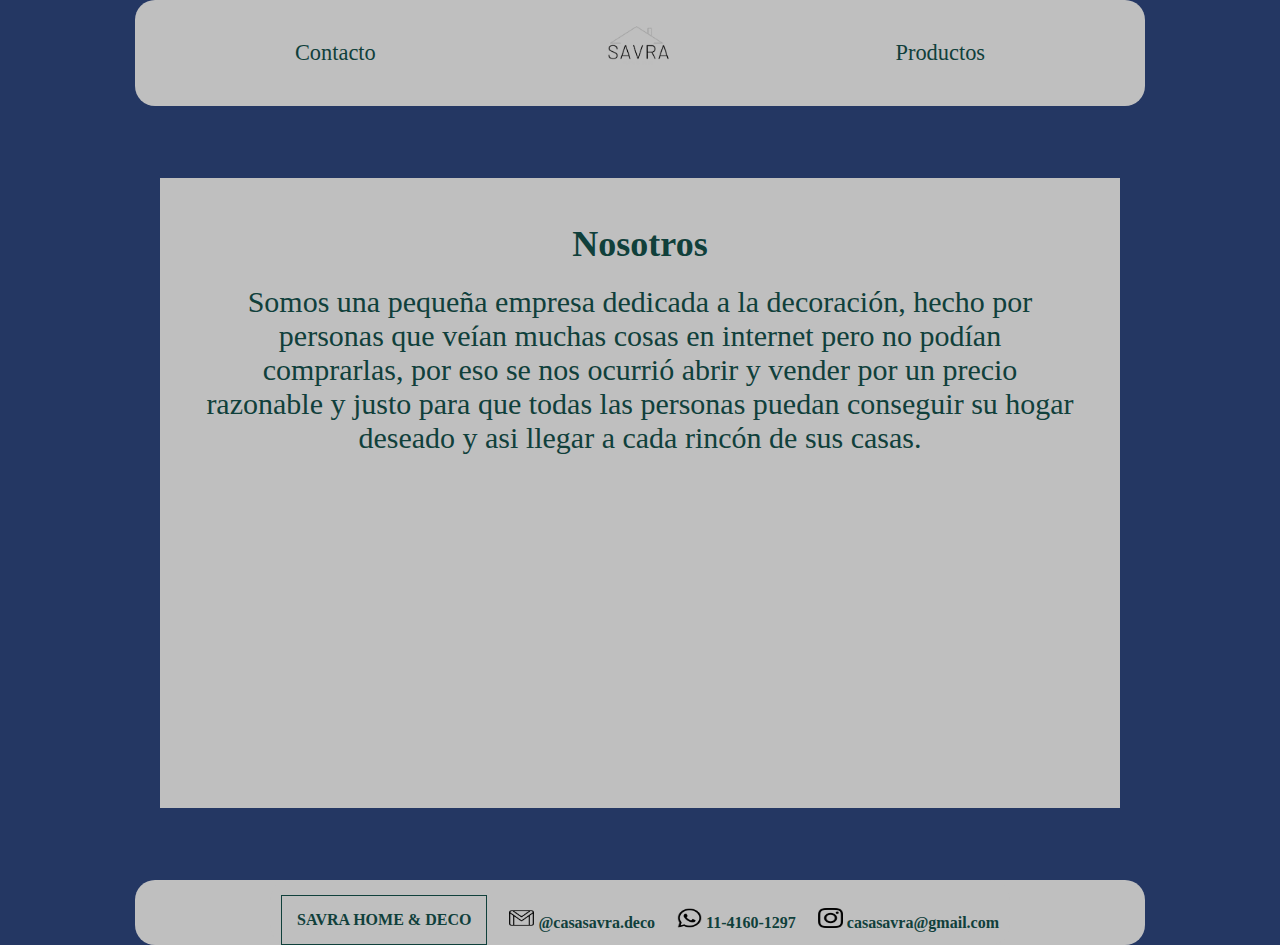
<file: index.html>
<!DOCTYPE html>
<html lang="en">
<head>
    <meta charset="UTF-8">
    <meta http-equiv="X-UA-Compatible" content="IE=edge">
    <meta name="viewport" content="width=device-width, initial-scale=1.0">
    <link href="https://cdn.jsdelivr.net/npm/bootstrap@5.3.0-alpha3/dist/css/bootstrap.min.css" rel="stylesheet" 
    integrity="sha384-KK94CHFLLe+nY2dmCWGMq91rCGa5gtU4mk92HdvYe+M/SXH301p5ILy+dN9+nJOZ" 
    crossorigin="anonymous">
    <link rel="stylesheet" href="./css/style.css">
    <title>SAVRA</title>
</head>
<body>
    
    <header class="header-index">
       
        <nav>
            <a class="header-a" href="./pages/contacto.html">Contacto</a>
         
        </nav>

        <div>
           <img class="logo-savra" src="./img/logo-savra.png" alt="Logo Savra">
        </div>

        <nav>
            
                <a class="header-a" href="./pages/productos.html">Productos</a>    
        </nav>   
  
    </header>
    
    <main>
        <section class="portada-index">
            <div class="nosotros-portada-index"> 
                <h2 class="h2-idex">Nosotros</h2>
                <p class="p-index"> Somos una pequeña empresa dedicada a la decoración, 
                    hecho por personas que veían muchas cosas en internet pero no podían comprarlas, 
                    por eso se nos ocurrió abrir y vender por un precio razonable
                     y justo para que todas las personas puedan conseguir su hogar deseado 
                     y asi llegar a cada rincón de sus casas.
                </p>
            </div>

        </section>

 
    </main>

    <footer>
        <footer>
            <section class="section-footer">
                <p class="footer-savra-home-deco">SAVRA HOME & DECO</p>
                <div><img class="logos-footer" src="../img/logos-contacto/gmail.png" alt="Logo GMAIL"> @casasavra.deco</div>
                <div><img class="logos-footer" src="../img/logos-contacto/wpp.png" alt="Logo Whatsapp"> 11-4160-1297</div>
                <div><img class="logos-footer" src="../img/logos-contacto/insta.png" alt="Logo Instagram"> casasavra@gmail.com</div>
            </section>  
        </footer>

    </footer>


    <script src="https://cdn.jsdelivr.net/npm/bootstrap@5.3.0-alpha3/dist/js/bootstrap.bundle.min.js" 
    integrity="sha384-ENjdO4Dr2bkBIFxQpeoTz1HIcje39Wm4jDKdf19U8gI4ddQ3GYNS7NTKfAdVQSZe"
     crossorigin="anonymous"></script>

</body>
</html>
</file>
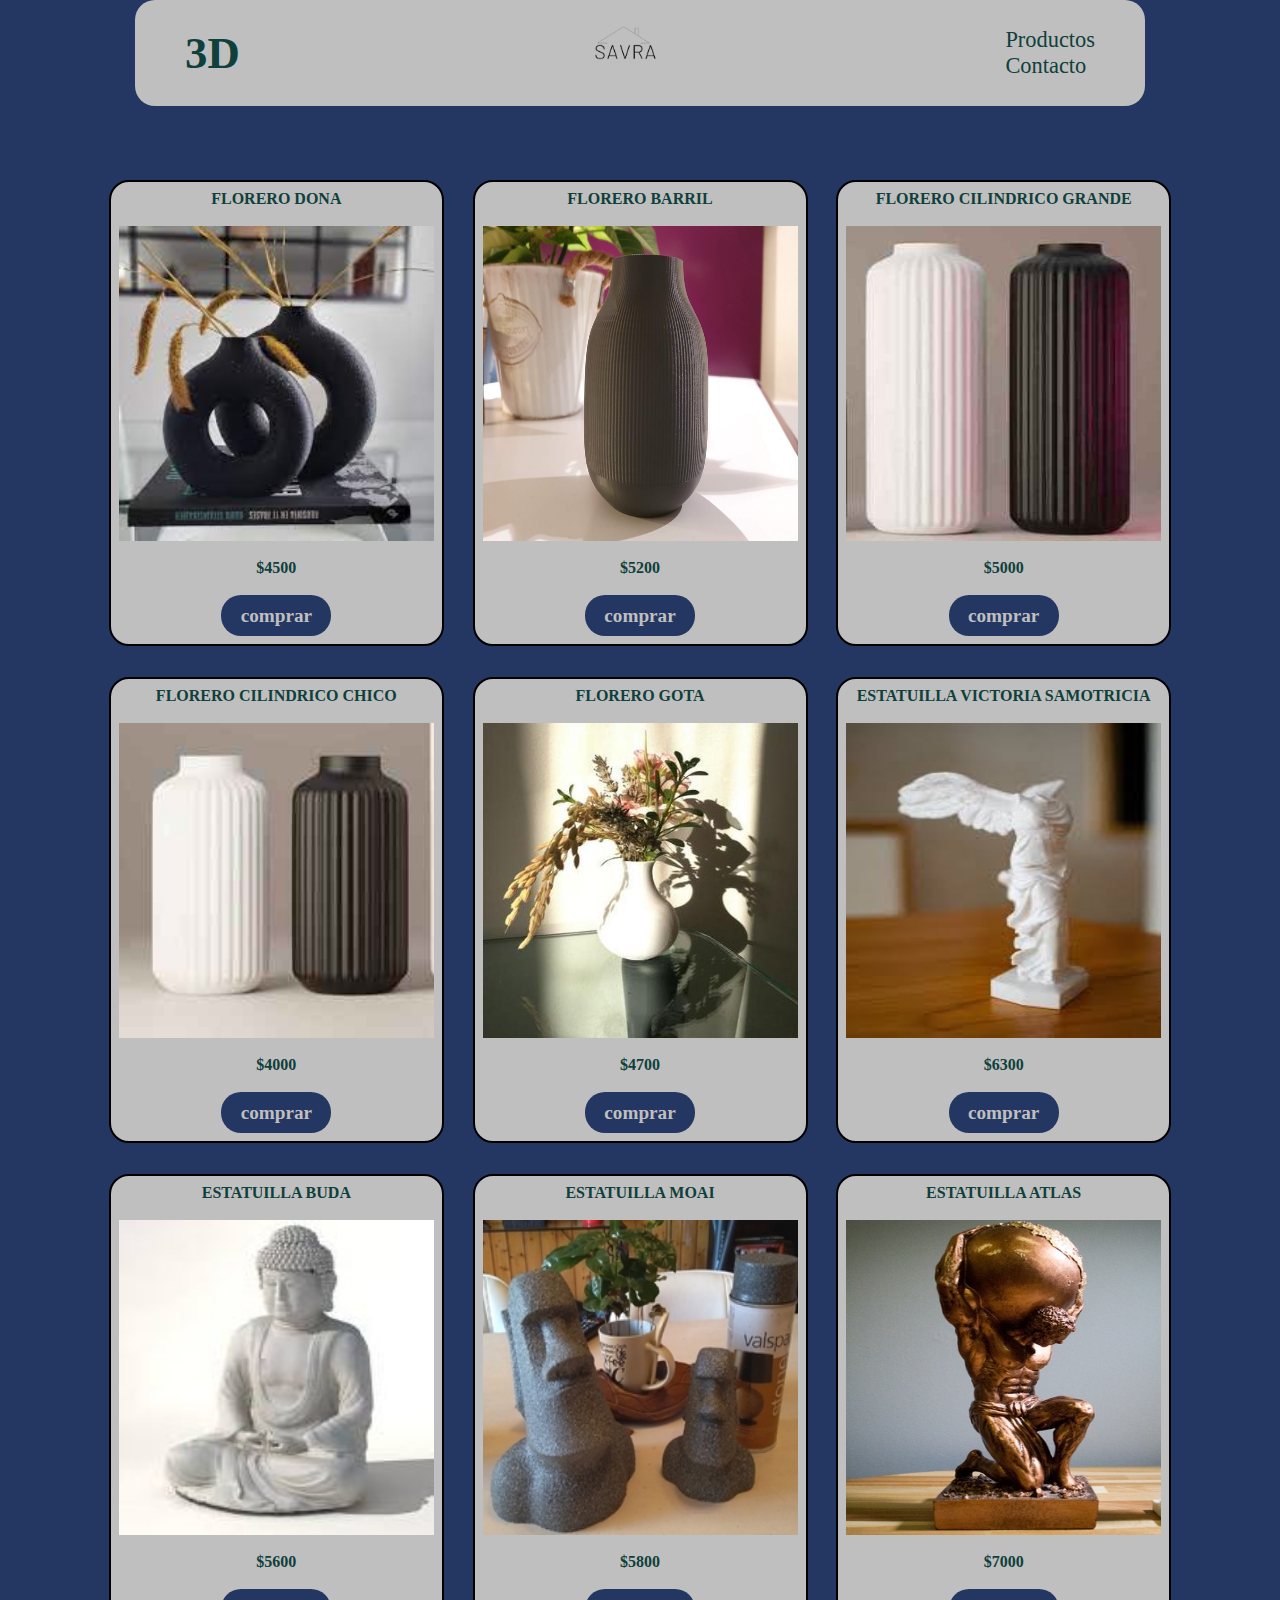
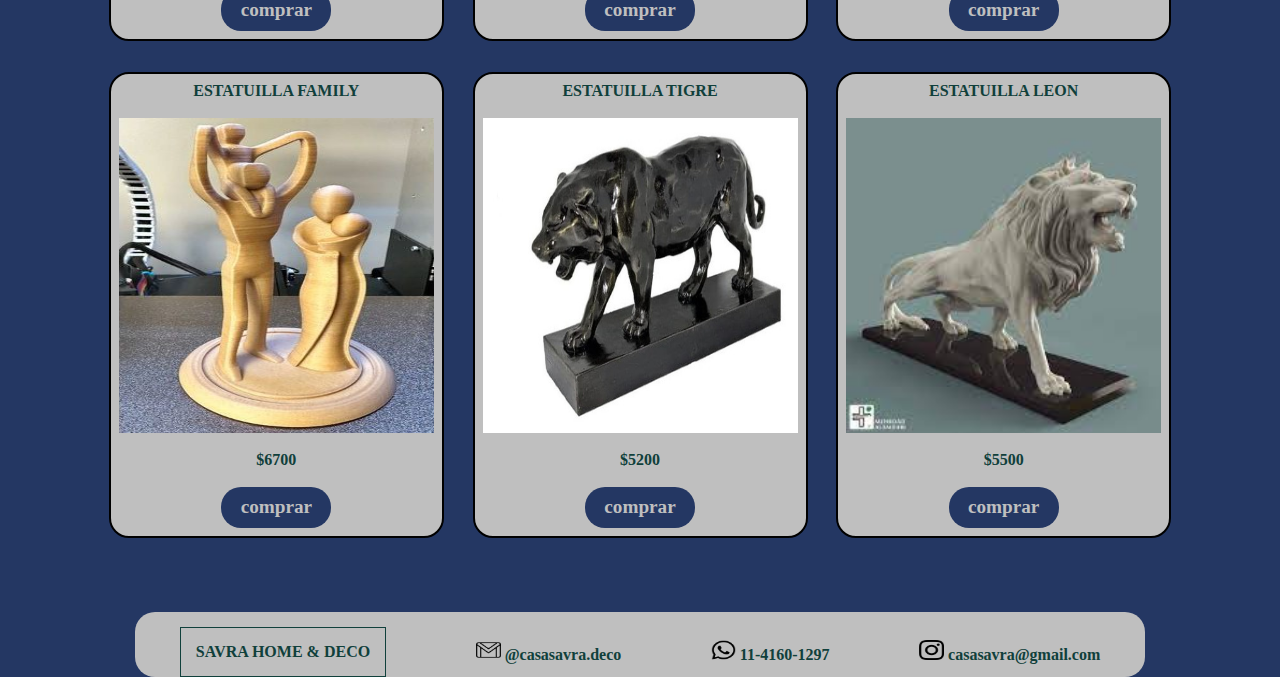
<file: pages/3d.html>
<!DOCTYPE html>
<html lang="en">
<head>
    <meta charset="UTF-8">
    <meta http-equiv="X-UA-Compatible" content="IE=edge">
    <meta name="viewport" content="width=device-width, initial-scale=1.0">
    <link href="https://cdn.jsdelivr.net/npm/bootstrap@5.3.0-alpha3/dist/css/bootstrap.min.css" rel="stylesheet" 
    integrity="sha384-KK94CHFLLe+nY2dmCWGMq91rCGa5gtU4mk92HdvYe+M/SXH301p5ILy+dN9+nJOZ" 
    crossorigin="anonymous">
    <link rel="stylesheet" href="../css/style.css">
    <title>Producto 3D</title>
</head>
<body>
    <header>
        
        <h1>
            3D
        </h1>

        <section class="section-logo-btn-home">
            <a href="../index.html"><img class="logo-savra" src="../img/logo-savra.png" alt="Logo Savra"></a>
        </section>

        <nav>
            <ul class="atajos-list">
                <li><a href="../pages/productos.html">Productos</a></li>
                <li><a href="../pages/contacto.html">Contacto</a></li>
            </ul>
        </nav>
    </header>

    <main >
        <section >
            <div class="div-contenerdor-productos-3d">
                <div class=" div-productos-3d tarjetas-productos-3d" > 
                 <span> FLORERO DONA </span> <img class="img-productos-3d" src="../img/3d/florero-dona.jpg" alt="Florero dona 3d"> 
                 <span> $4500</span> <a class="btn-compras"> comprar</a>
                </div>

                <div class=" div-productos-3d tarjetas-productos-3d" > 
                 <span> FLORERO BARRIL </span> <img class="img-productos-3d" src="../img/3d/florero-barril.jpg" alt="Florero barril 3d"> 
                 <span> $5200</span> <a class="btn-compras"> comprar</a>
                </div>

                <div class=" div-productos-3d tarjetas-productos-3d" > 
                 <span> FLORERO CILINDRICO GRANDE </span> <img class="img-productos-3d" src="../img/3d/florero-cilindrico-grande.jpg" alt="Florero cilindrico grande 3d"> 
                 <span> $5000 </span> <a class="btn-compras"> comprar</a>
                </div>

                <div class=" div-productos-3d tarjetas-productos-3d" > 
                 <span> FLORERO CILINDRICO CHICO </span> <img class="img-productos-3d" src="../img/3d/florero-cilindrico-chico.jpg" alt="florero cilindrico chico"> 
                 <span> $4000 </span> <a class="btn-compras"> comprar</a>
                </div>

                <div class=" div-productos-3d tarjetas-productos-3d" > 
                 <span> FLORERO GOTA </span> <img class="img-productos-3d" src="../img/3d/florero-gota.jpg" alt="Florero gota 3d"> 
                 <span> $4700 </span> <a class="btn-compras"> comprar</a>
                </div>

                <div class=" div-productos-3d tarjetas-productos-3d" > 
                 <span> ESTATUILLA VICTORIA SAMOTRICIA </span> <img class="img-productos-3d" src="../img/3d/victoria-samotricia.jpg" alt="Estatuilla Victoria Samotricia"> 
                 <span> $6300 </span> <a class="btn-compras"> comprar</a>
                </div>

                <div class=" div-productos-3d tarjetas-productos-3d" > 
                 <span> ESTATUILLA BUDA </span> <img class="img-productos-3d" src="../img/3d/buda.jpg" alt="Estatuilla Buda"> 
                 <span> $5600 </span> <a class="btn-compras"> comprar</a>
                </div>

                <div class=" div-productos-3d tarjetas-productos-3d" > 
                 <span> ESTATUILLA MOAI </span> <img class="img-productos-3d" src="../img/3d/cabezas-islas-pascua.jpg" alt="Estatuilla Moai"> 
                 <span> $5800 </span> <a class="btn-compras"> comprar</a>
                </div>

                <div class=" div-productos-3d tarjetas-productos-3d" > 
                 <span> ESTATUILLA ATLAS </span> <img class="img-productos-3d" src="../img/3d/estatua-atlas.jpg" alt="Estatuilla Atlas"> 
                 <span> $7000 </span> <a class="btn-compras"> comprar</a>
                </div>

                <div class=" div-productos-3d tarjetas-productos-3d" > 
                 <span> ESTATUILLA FAMILY </span> <img class="img-productos-3d" src="../img/3d/estatua-family.jpg" alt="Estatuilla Family"> 
                 <span> $6700 </span> <a class="btn-compras"> comprar</a>
                </div>

                <div class=" div-productos-3d tarjetas-productos-3d" > 
                 <span> ESTATUILLA TIGRE </span> <img class="img-productos-3d" src="../img/3d/tigre.jpg" alt="Estatuilla Tigre"> 
                 <span> $5200 </span> <a class="btn-compras"> comprar</a>
                </div>

                <div class=" div-productos-3d tarjetas-productos-3d" > 
                 <span> ESTATUILLA LEON </span> <img class="img-productos-3d" src="../img/3d/leon.jpg" alt="Estatuilla Leon">
                 <span> $5500 </span> <a class="btn-compras"> comprar</a>
                </div>

            </div>
        </section>

    </main>

    <footer>
        <section class="section-footer">
            <p class="footer-savra-home-deco">SAVRA HOME & DECO</p>
            <div><img class="logos-footer" src="../img/logos-contacto/gmail.png"
                 alt="Logo GMAIL"> @casasavra.deco</div>
            <div><img class="logos-footer" src="../img/logos-contacto/wpp.png"
                 alt="Logo Whatsapp"> 11-4160-1297</div>
            <div><img class="logos-footer" src="../img/logos-contacto/insta.png" 
                alt="Logo Instagram"> casasavra@gmail.com</div>
        </section>  
    </footer>
    <script src="https://cdn.jsdelivr.net/npm/bootstrap@5.3.0-alpha3/dist/js/bootstrap.bundle.min.js" 
    integrity="sha384-ENjdO4Dr2bkBIFxQpeoTz1HIcje39Wm4jDKdf19U8gI4ddQ3GYNS7NTKfAdVQSZe"
     crossorigin="anonymous"></script>

</body>
</html>
</file>
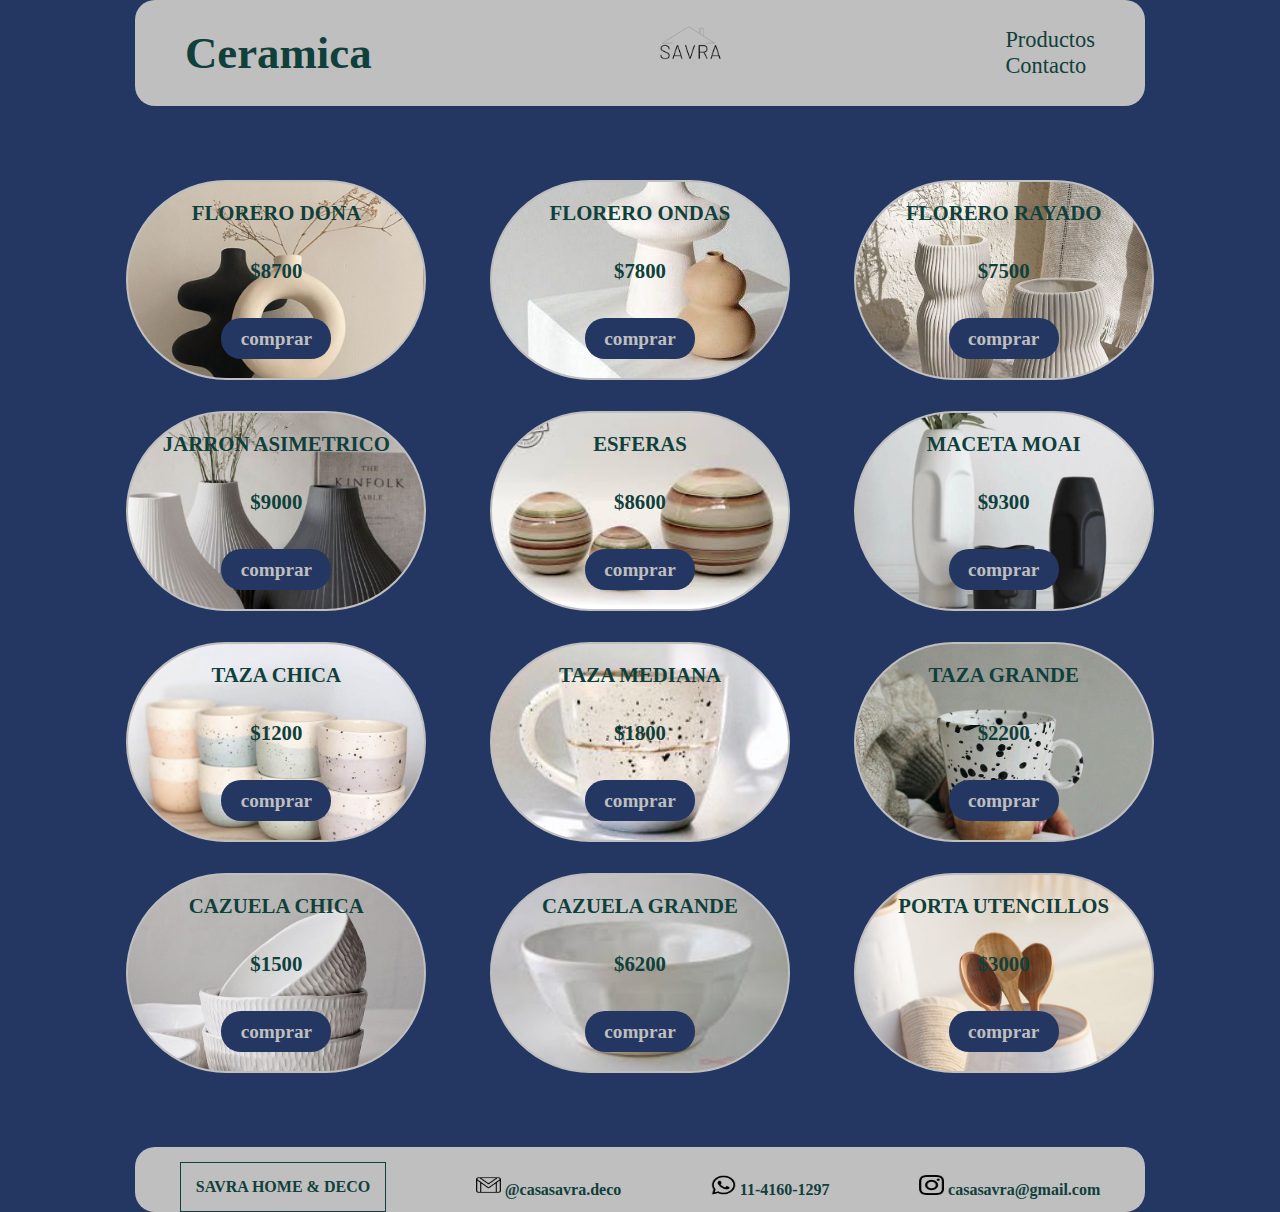
<file: pages/ceramica.html>
<!DOCTYPE html>
<html lang="en">
<head>
    <meta charset="UTF-8">
    <meta http-equiv="X-UA-Compatible" content="IE=edge">
    <meta name="viewport" content="width=device-width, initial-scale=1.0">
    <link rel="stylesheet" href="../css/style.css">
    <title>Producto Ceramica</title>
</head>
<body>
    <header>
        
        <h1>
            Ceramica
        </h1>

        <section class="section-logo-btn-home">
            <a href="../index.html"><img class="logo-savra" src="../img/logo-savra.png" alt="Logo Savra"></a>
        </section>

        <nav>
            <ul class="atajos-list">
                <li><a href="../pages/productos.html">Productos</a></li>
                <li><a href="../pages/contacto.html">Contacto</a></li>
            </ul>
        </nav>
    </header>

    <main >
        <section >
            <div class="div-contenerdor-productos-ceramica">
                <div class=" div-productos-ceramica tarjetas-productos-ceramica" 
                style="background-image: url(../img/ceramica/florero-dona.jpg) ;"> 
                 <span> FLORERO DONA </span>  
                 <span> $8700</span> <a class="btn-compras"> comprar</a>
                </div>

                <div class=" div-productos-ceramica tarjetas-productos-ceramica" 
                style="background-image: url(../img/ceramica/florero-ondas.jpg);"> 
                 <span> FLORERO ONDAS </span> 
                 <span> $7800</span> <a class="btn-compras"> comprar</a>
                </div>

                <div class=" div-productos-ceramica tarjetas-productos-ceramica"
                style="background-image: url(../img/ceramica/florero-rayado.jpg);" > 
                 <span> FLORERO RAYADO </span> 
                 <span> $7500 </span> <a class="btn-compras"> comprar</a>
                </div>

                <div class=" div-productos-ceramica tarjetas-productos-ceramica"
                style="background-image: url(../img/ceramica/jarron-asimetrico.jpg);" > 
                 <span> JARRON ASIMETRICO</span>
                 <span> $9000 </span> <a class="btn-compras"> comprar</a>
                </div>

                <div class=" div-productos-ceramica tarjetas-productos-ceramica" 
                style="background-image: url(../img/ceramica/esferas.jpg);"> 
                 <span> ESFERAS </span> 
                 <span> $8600 </span> <a class="btn-compras"> comprar</a>
                </div>

                <div class=" div-productos-ceramica tarjetas-productos-ceramica" 
                style="background-image: url(../img/ceramica/maceta-caras.jpg);"> 
                 <span> MACETA MOAI </span> 
                 <span> $9300 </span> <a class="btn-compras"> comprar</a>
                </div>

                <div class=" div-productos-ceramica tarjetas-productos-ceramica"
                style="background-image: url(../img/ceramica/tazas-chica.jpg);" > 
                 <span> TAZA CHICA </span> 
                 <span> $1200</span> <a class="btn-compras"> comprar</a>
                </div>

                <div class=" div-productos-ceramica tarjetas-productos-ceramica" 
                style="background-image: url(../img/ceramica/taza-mediana.jpg);" > 
                 <span> TAZA MEDIANA </span> 
                 <span> $1800 </span> <a class="btn-compras"> comprar</a>
                </div>

                <div class="div-productos-ceramica tarjetas-productos-ceramica" 
                style="background-image: url(../img/ceramica/taza-grande.jpg);"> 
                 <span> TAZA GRANDE </span> 
                 <span> $2200 </span> <a class="btn-compras"> comprar</a>
                </div>

                <div class="div-productos-ceramica tarjetas-productos-ceramica"
                style="background-image: url(../img/ceramica/cazuela-chica.jpg);" > 
                 <span> CAZUELA CHICA </span> 
                 <span> $1500 </span> <a class="btn-compras"> comprar</a>
                </div>

                <div class=" div-productos-ceramica tarjetas-productos-ceramica" 
                style="background-image: url(../img/ceramica/cazuela-grande.jpg);"> 
                 <span> CAZUELA GRANDE</span> 
                 <span> $6200 </span> <a class="btn-compras"> comprar</a>
                </div>

                <div class=" div-productos-ceramica tarjetas-productos-ceramica" 
                style="background-image: url(../img/ceramica/porta-utencillos.jpg);"> 
                 <span> PORTA UTENCILLOS </span>
                 <span> $3000 </span> <a class="btn-compras"> comprar</a>
                </div>

              
            </div>
        </section>

    </main>

    
    <footer>
        <section class="section-footer">
            <p class="footer-savra-home-deco">SAVRA HOME & DECO</p>
            <div><img class="logos-footer" src="../img/logos-contacto/gmail.png"
                 alt="Logo GMAIL"> @casasavra.deco</div>
            <div><img class="logos-footer" src="../img/logos-contacto/wpp.png"
                 alt="Logo Whatsapp"> 11-4160-1297</div>
            <div><img class="logos-footer" src="../img/logos-contacto/insta.png" 
                alt="Logo Instagram"> casasavra@gmail.com</div>
        </section>  
    </footer>

    <script src="https://cdn.jsdelivr.net/npm/bootstrap@5.3.0-alpha3/dist/js/bootstrap.bundle.min.js" 
    integrity="sha384-ENjdO4Dr2bkBIFxQpeoTz1HIcje39Wm4jDKdf19U8gI4ddQ3GYNS7NTKfAdVQSZe"
     crossorigin="anonymous"></script>

</body>
</html>

</html>
</file>
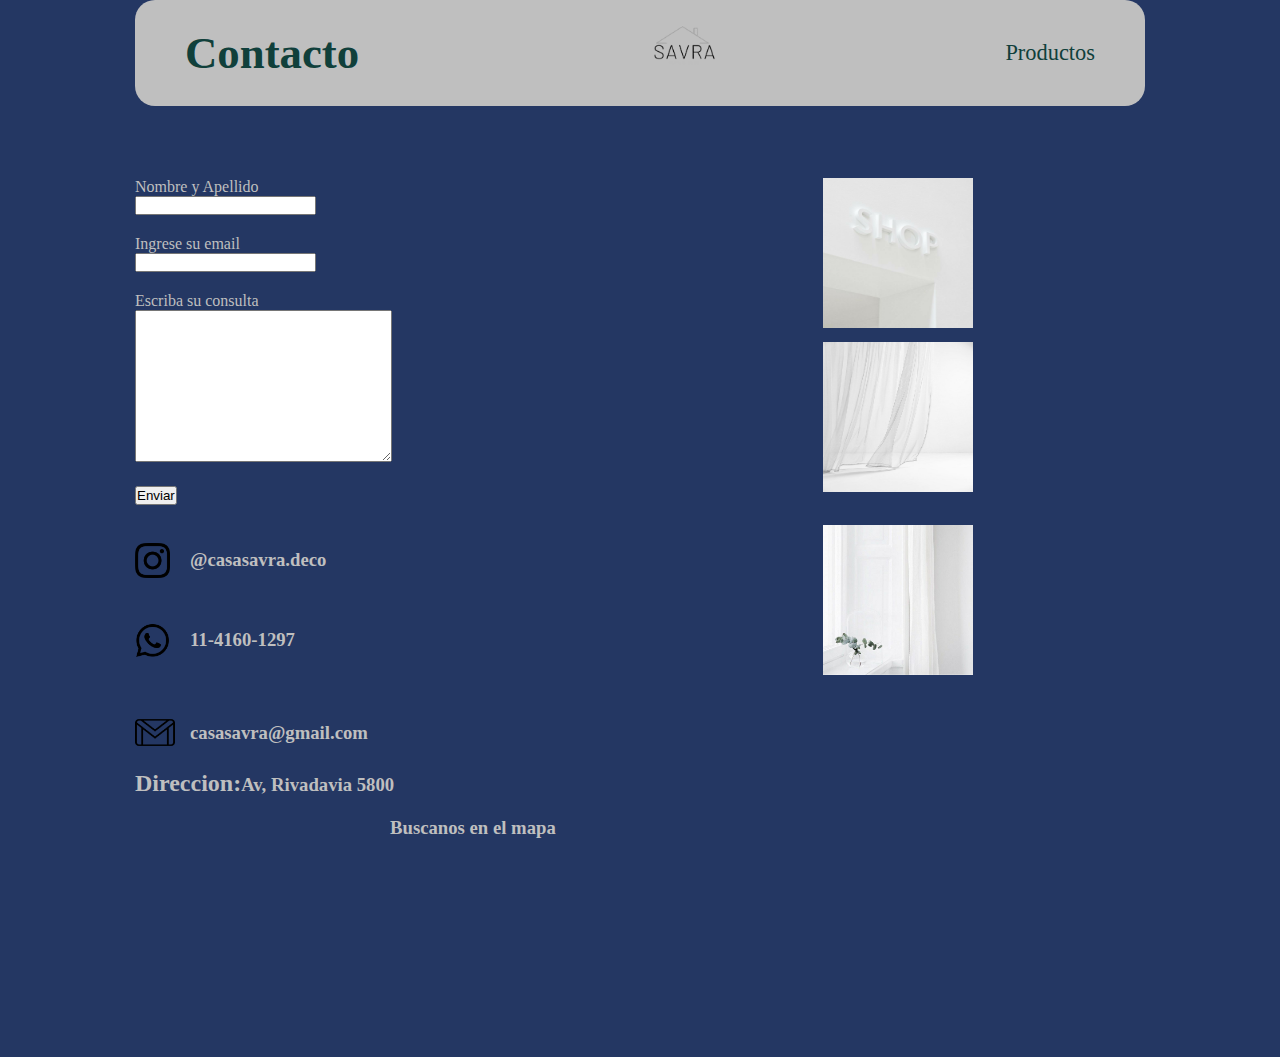
<file: pages/contacto.html>
<!DOCTYPE html>
<html lang="en">
<head>
    <meta charset="UTF-8">
    <meta http-equiv="X-UA-Compatible" content="IE=edge">
    <meta name="viewport" content="width=device-width, initial-scale=1.0">
    <link rel="stylesheet" href="../css/style.css">
    <title>Contacto</title>
</head>
<body>

    <header class="header-contactos">
    
        
        <h1 class="titulo-contacto">
            Contacto
        </h1>

        <a class="logo-savra-contacto" href="../index.html">
            <img class="logo-savra" src="../img/logo-savra.png" alt="Logo Savra">
        </a>

        <ul class="lista-contacto">
            <li><a href="../pages/productos.html">Productos</a></li>
        </ul>
    </header>
    
    <main>
        <section class="section-contacto">
            <div class="div-form">
                <form class="form-contacto" action="" >
                    <div><label for="nombre-apellido">Nombre y Apellido</label> <br>
                        <input type="text" name="nombre-apellido">
                    </div>

                    <div>
                        <label for="email">Ingrese su email</label> <br>
                        <input type="email" name="email">
                    </div>
                    
                    <div>
                        <label for="mensaje">Escriba su consulta</label> <br>
                        <textarea cols="30" rows="10" name="mensaje"> </textarea>
                    </div>
                    
                    <div>
                        <input type="submit" value="Enviar">
                    </div>
                </form>

               
            </div>

            <div class="div-img">
                <img class="img-contacto" src="../img/contato/shop.jpeg" alt="">
           
                <img class="img-contacto " src="../img/contato/ventana.jpeg" alt="">
                
            </div>
            <div class="div-img img-contacto-2">
                    <img class="img-contacto" src="../img/contato/cortina.jpeg" alt="">
            </div>
            
            <div class="modos-contacto"> 
                <img class="logo-wpp-insta-contacto" 
                src="../img/logos-contacto/insta.png" alt="Logo Instagram">
                <h3>@casasavra.deco</h3>                            

                <img class="logo-wpp-insta-contacto" 
                src="../img/logos-contacto/wpp.png" alt="Logo Whatsapp">
                <h3>11-4160-1297</h3>                            
            </div>


            
            <div class="modos-contacto div-mail"> 
                <img class="logo-mail-contacto" 
                src="../img/logos-contacto/gmail.png" alt="Logo Email">
                <h3>casasavra@gmail.com</h3>                            
            </div>

            <div class="direccion">
                <h2>Direccion:</h2> <h3>Av, Rivadavia 5800</h3>
            </div>

            <div class="mapa">
                <h3>Buscanos en el mapa</h3>
                <iframe class="vista-mapa" src="https://www.google.com/maps/embed?pb=!1m18!1m12!1m3!1d3283.2528981718747!2d-58.44958102477049!3d-34.62304885851833!2m3!1f0!2f0!3f0!3m2!1i1024!2i768!4f13.1!3m3!1m2!1s0x95bcca3bc64d085b%3A0x9b356172ddafbdfb!2sAv.%20Rivadavia%205800%2C%20C1424%20CABA!5e0!3m2!1ses!2sar!4v1683896107461!5m2!1ses!2sar" style="border:0;" allowfullscreen="" loading="lazy" referrerpolicy="no-referrer-when-downgrade"></iframe>
            </div>
            
        </section>




    </main>
</body>
</html>
</file>
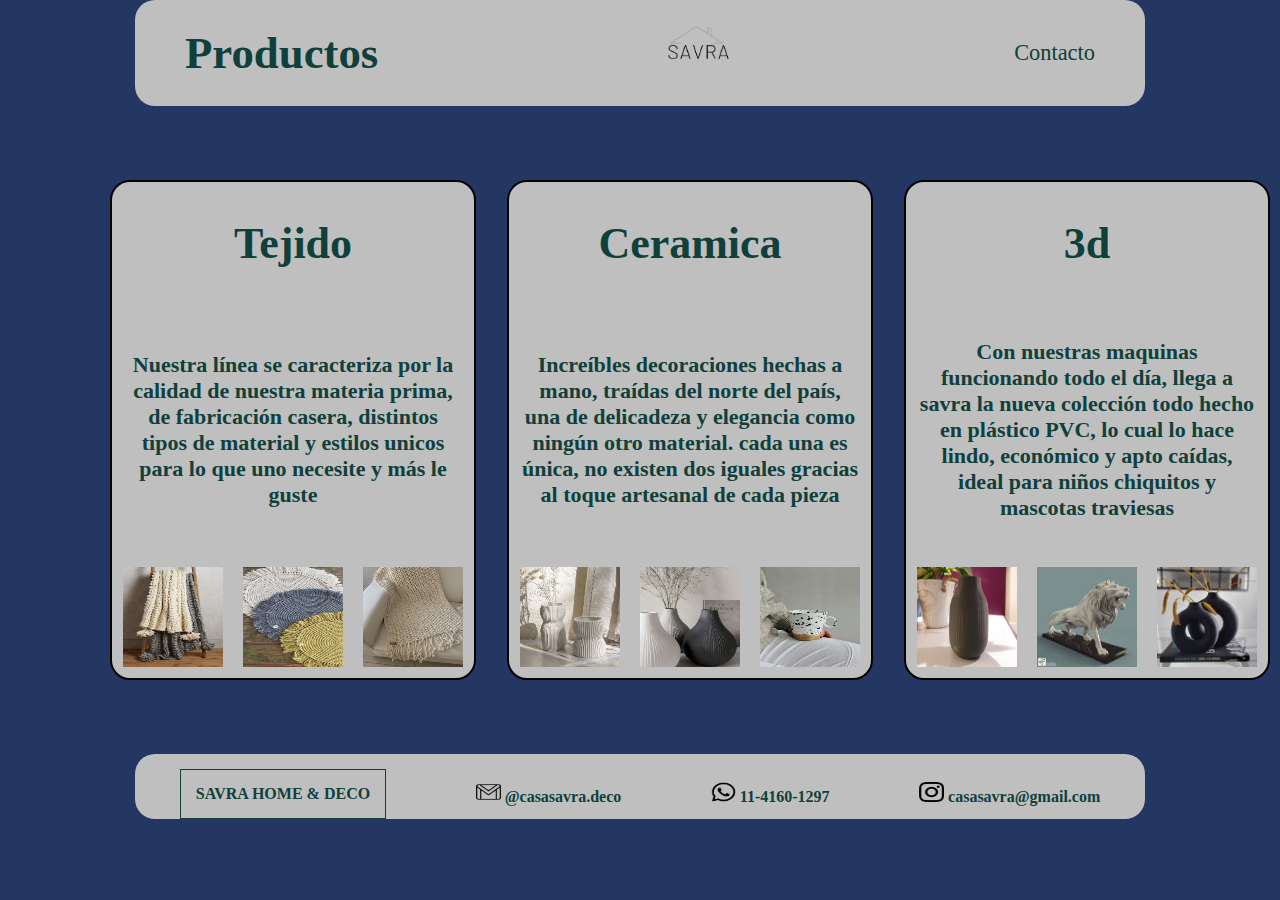
<file: pages/productos.html>
<!DOCTYPE html>
<html lang="en">
<head>
    <meta charset="UTF-8">
    <meta http-equiv="X-UA-Compatible" content="IE=edge">
    <meta name="viewport" content="width=device-width, initial-scale=1.0">
    <link rel="stylesheet" href="../css/style.css">
    <title>Productos</title>
</head>
<body>

    <header class="header-productos">
       
        <h1>
            Productos
        </h1>

        <section class="section-logo-btn-home">
            <a href="../index.html">
                 <img class="logo-savra" src="../img/logo-savra.png" alt="Logo Savra"></a>
        </section>

        <nav>
            <ul class="atajos-list">
                <li><a href="../pages/contacto.html">Contacto</a></li>
            </ul>
        </nav>
    </header>

    <main>
        <section class="section-productos">
            
            <div class="div-productos">
                <a class="a-div-productos" href="./tejido.html">Tejido</a>

                <p class="p-div-productos">
                    Nuestra línea  se caracteriza por la calidad de nuestra materia prima, 
                    de fabricación casera,  distintos tipos de material y 
                    estilos unicos para lo que uno necesite y más le guste

                </p>

                <img class="img-muestra-productos" src="../img/tejido/manta-londres.jpg" alt="Imagen muestra manta Londres">
                <img class="img-muestra-productos" src="../img/tejido/alfombra-roma.jpg" alt="Imagen muestra alfombra Roma">
                <img class="img-muestra-productos" src="../img/tejido/manta-venecia.jpg" alt="Imagen muestra manta Venecia">

            </div>
     
            <div class="div-productos">
                <a class="a-div-productos" href="./ceramica.html">Ceramica</a>
            
                <p class="p-div-productos">
                    Increíbles decoraciones hechas a mano, traídas del norte del país, 
                    una de delicadeza y elegancia como ningún otro material. 
                    cada una es única, no existen dos iguales gracias al toque artesanal de cada pieza
                </p>

                
                <img class="img-muestra-productos" src="../img/ceramica/florero-rayado.jpg" alt="Imagen muestra florero rayado">
                <img class="img-muestra-productos" src="../img/ceramica/jarron-asimetrico.jpg" alt="Imagen muestra jarron asimetrico">
                <img class="img-muestra-productos" src="../img/ceramica/taza-grande.jpg" alt="Imagen muestra taza grande">
            
            </div>

            <div class="div-productos div-3d">
                <a class="a-div-productos" href="./3d.html">3d</a>
            
                <p class="p-div-productos" >
                    Con nuestras maquinas funcionando todo el día, llega a savra la nueva colección 
                    todo hecho en plástico PVC, lo cual lo hace lindo, económico y  apto caídas, 
                    ideal para niños chiquitos y mascotas traviesas 

                </p>

            
                <img class="img-muestra-productos" src="../img/3d/florero-barril.jpg" alt="Imagen muestra florero barril">
                <img class="img-muestra-productos" src="../img/3d/leon.jpg" alt="Imagen muestra estatuilla tigre">
                <img class="img-muestra-productos" src="../img/3d/florero-dona.jpg" alt="Imagen muestra florero dona">

            </div>            
        
        </section>


    </main>

    <footer>
        <section class="section-footer">
            <p class="footer-savra-home-deco">SAVRA HOME & DECO</p>
            <div><img class="logos-footer" src="../img/logos-contacto/gmail.png"
                 alt="Logo GMAIL"> @casasavra.deco</div>
            <div><img class="logos-footer" src="../img/logos-contacto/wpp.png"
                 alt="Logo Whatsapp"> 11-4160-1297</div>
            <div><img class="logos-footer" src="../img/logos-contacto/insta.png" 
                alt="Logo Instagram"> casasavra@gmail.com</div>
        </section>  
    </footer>
</body>
</html>
</file>
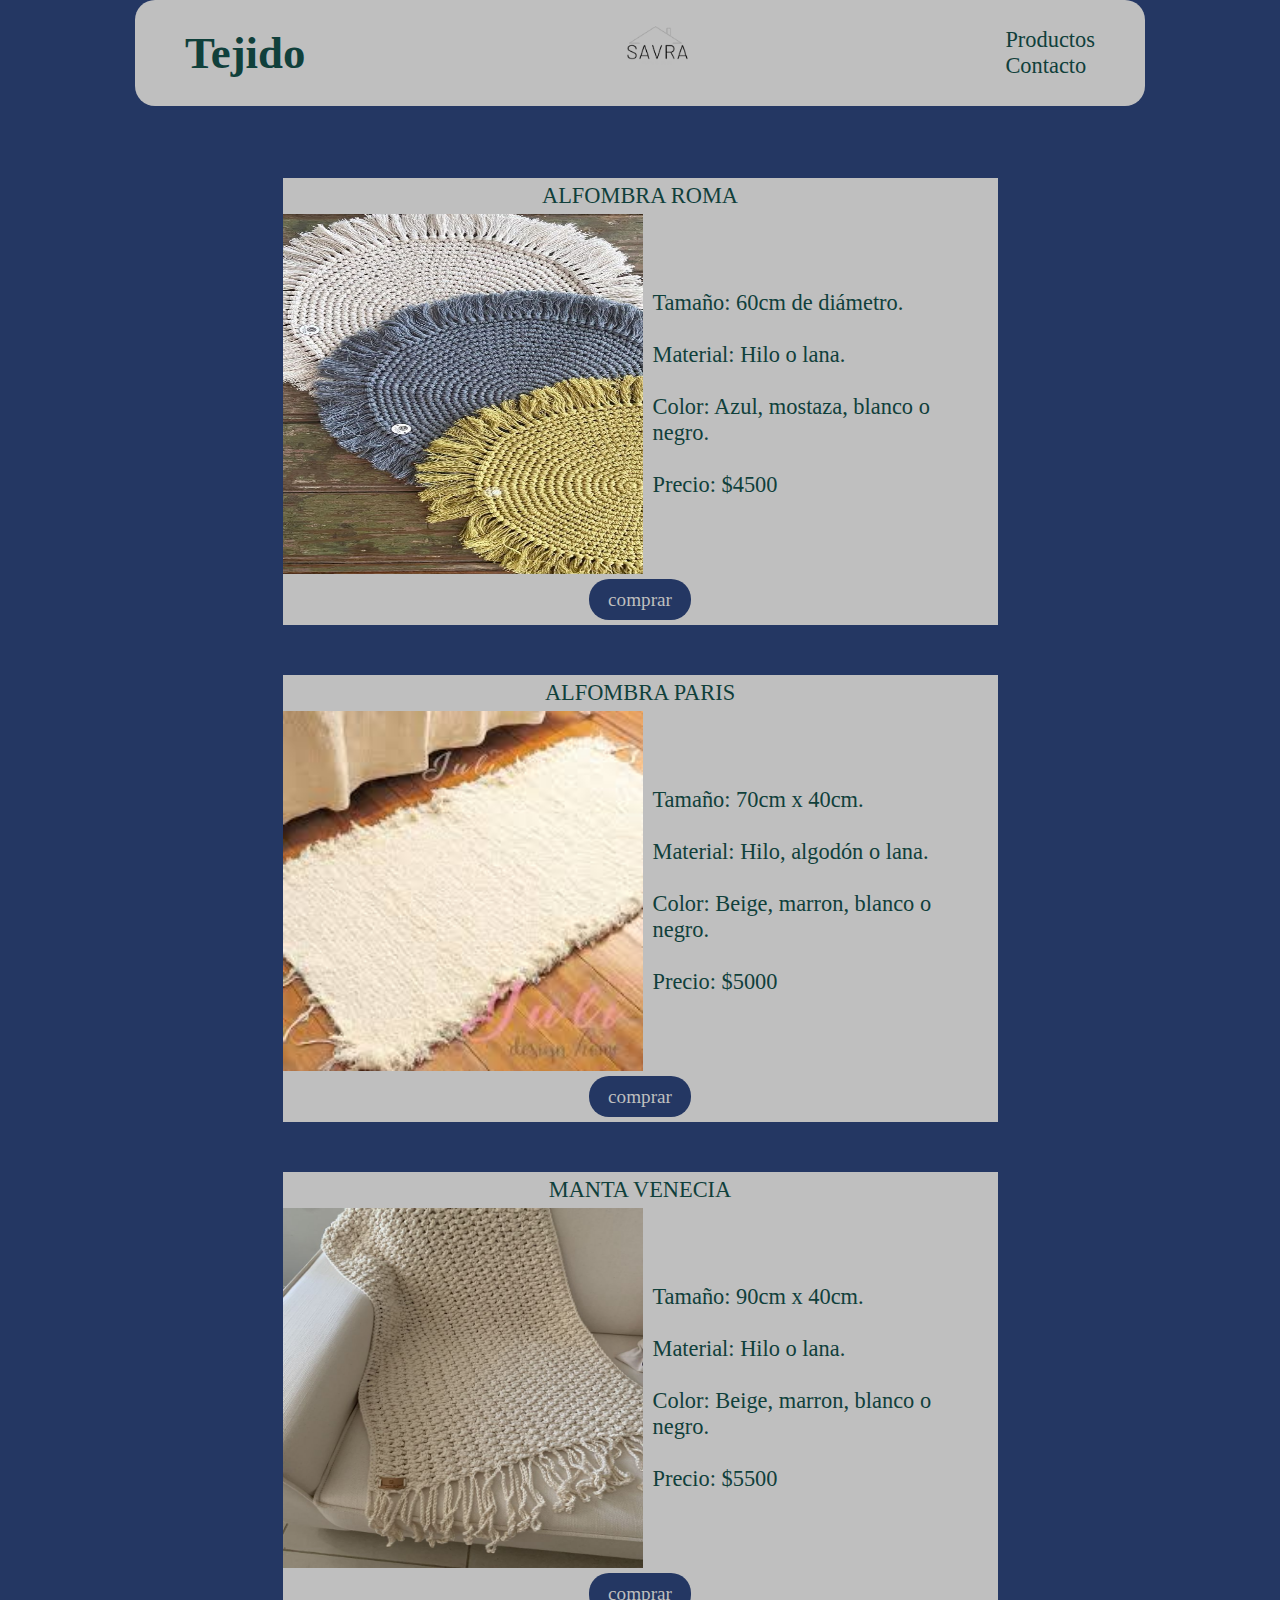
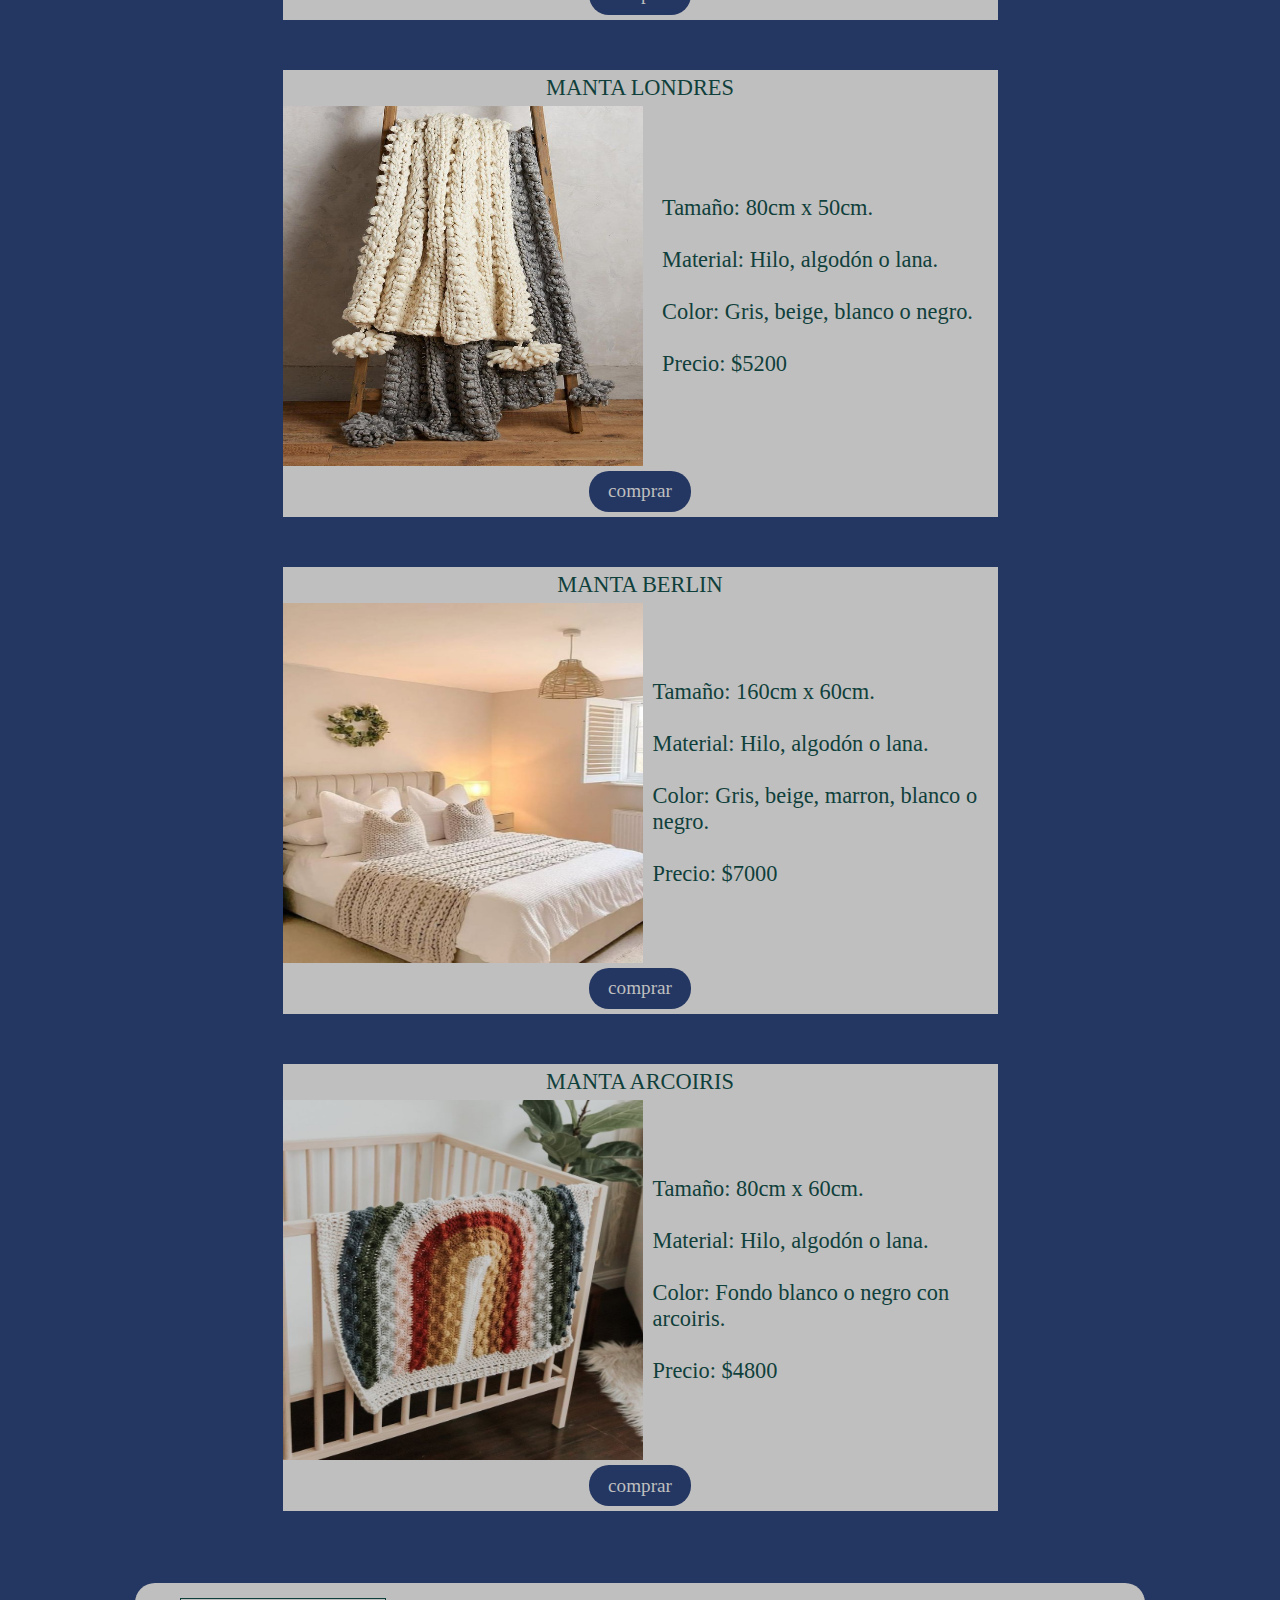
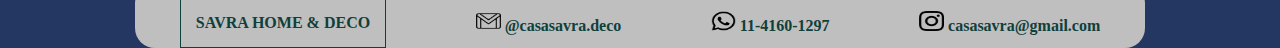
<file: pages/tejido.html>
<!DOCTYPE html>
<html lang="en">
<head>
    <meta charset="UTF-8">
    <meta http-equiv="X-UA-Compatible" content="IE=edge">
    <meta name="viewport" content="width=device-width, initial-scale=1.0">
    <link rel="stylesheet" href="../css/style.css">
    <title>Producto Tejido</title>
</head>
<body>
    <header>
        
        <h1>
            Tejido
        </h1>

        <section class="section-logo-btn-home">
            <a href="../index.html"><img class="logo-savra" src="../img/logo-savra.png" alt="Logo Savra"></a>
        </section>

        <nav>
            <ul class="atajos-list">
                <li><a href="../pages/productos.html">Productos</a></li>
                <li><a href="../pages/contacto.html">Contacto</a></li>
            </ul>
        </nav>
    </header>

    <main>

        <section>

            <div class="contenedor-productos">
                <div class=" div-productos-tejidos tarjetas-productos-tejidos" > 
                    <span class="titulo-tejido"> ALFOMBRA ROMA </span> <img class="img-tejidos" src="../img/tejido/alfombra-roma.jpg" alt="Florero dona 3d"> 
                    <p class="p-tejido">
                        Tamaño: 60cm de diámetro. 
                        <br><br>
                        Material: Hilo o lana. 
                        <br><br> 
                        Color: Azul, mostaza, blanco o negro.
                        <br><br>
                        Precio: $4500

                    </p>
                    <a class="btn-compras btn-tejido"> comprar</a>
                </div>

                
                <div class=" div-productos-tejidos tarjetas-productos-tejidos" > 
                    <span class="titulo-tejido"> ALFOMBRA PARIS </span> <img class="img-tejidos" src="../img/tejido/alfombra-paris.jpg" alt="Florero dona 3d"> 
                    <p class="p-tejido">
                        Tamaño: 70cm x 40cm. 
                        <br><br>
                        Material: Hilo, algodón o lana. 
                        <br><br> 
                        Color: Beige, marron, blanco o negro.
                        <br><br>
                        Precio: $5000
                    </p>
                   <a class="btn-compras btn-tejido"> comprar</a>
                </div>

                <div class=" div-productos-tejidos tarjetas-productos-tejidos" > 
                    <span class="titulo-tejido"> MANTA VENECIA </span> <img class="img-tejidos" src="../img/tejido/manta-venecia.jpg" alt="Florero dona 3d"> 
                    <p class="p-tejido">
                        Tamaño: 90cm x 40cm. 
                        <br><br>
                        Material: Hilo o lana. 
                        <br><br> 
                        Color: Beige, marron, blanco o negro. 
                        <br><br>
                        Precio: $5500
                    </p>
                    <a class="btn-compras btn-tejido"> comprar</a>
                </div>

                <div class=" div-productos-tejidos tarjetas-productos-tejidos" > 
                    <span class="titulo-tejido"> MANTA LONDRES </span> <img class="img-tejidos" src="../img/tejido/manta-londres.jpg" alt="Florero dona 3d"> 
                        <p class="p-tejido">
                            Tamaño: 80cm x 50cm. 
                            <br><br>
                            Material: Hilo, algodón o lana. 
                            <br><br> 
                            Color: Gris, beige, blanco o negro.
                            <br><br>
                            Precio: $5200
                        </p>
                    
                    <a class="btn-compras btn-tejido"> comprar</a>
                </div>

                
                <div class=" div-productos-tejidos tarjetas-productos-tejidos" > 
                    <span class="titulo-tejido"> MANTA BERLIN </span> <img class="img-tejidos" src="../img/tejido/manta-berlin.jpg" alt="Florero dona 3d"> 
                    <p class="p-tejido">
                        Tamaño: 160cm x 60cm. 
                        <br><br>
                        Material: Hilo, algodón o lana. 
                        <br><br> 
                        Color: Gris, beige, marron, blanco o negro.
                        <br><br>
                        Precio: $7000
                    </p>
                    <a class="btn-compras btn-tejido"> comprar</a>
                </div>

                
                <div class=" div-productos-tejidos tarjetas-productos-tejidos" > 
                    <span class="titulo-tejido"> MANTA ARCOIRIS </span> <img class="img-tejidos" src="../img/tejido/manta-arcoiris.jpg" alt="Florero dona 3d"> 
                    <p class="p-tejido">
                        Tamaño: 80cm x 60cm. 
                        <br><br>
                        Material: Hilo, algodón o lana. 
                        <br><br> 
                        Color: Fondo blanco o negro con arcoiris.
                        <br><br>
                        Precio: $4800
                    </p>
                    <a class="btn-compras btn-tejido"> comprar</a>
                </div>

                         
   
            </div>

        </section>

    </main>

    <footer>
        <section class="section-footer">
            <p class="footer-savra-home-deco">SAVRA HOME & DECO</p>
            <div><img class="logos-footer" src="../img/logos-contacto/gmail.png"
                 alt="Logo GMAIL"> @casasavra.deco</div>
            <div><img class="logos-footer" src="../img/logos-contacto/wpp.png"
                 alt="Logo Whatsapp"> 11-4160-1297</div>
            <div><img class="logos-footer" src="../img/logos-contacto/insta.png" 
                alt="Logo Instagram"> casasavra@gmail.com</div>
        </section>  
    </footer>

</body>
</html>
</file>
<file: css/style.css>
/* ============COLORES==========*/
* {
  margin: 0;
  padding: 0;
  box-sizing: border-box;
}

a {
  text-decoration: none;
  color: #10403B;
}

ul, ol {
  list-style-type: none;
}

body {
  background-color: #243763;
}

/* ---------- HEADER -------------- */
header {
  padding: 15px;
  padding-right: 50px;
  padding-left: 50px;
  display: flex;
  justify-content: space-between;
  align-items: center;
  background-color: #BFBFBF;
  margin: 0;
  margin-bottom: 8vh;
  color: #10403B;
}

@media (min-width: 768px) {
  header {
    margin-left: 8vh;
    margin-right: 8vh;
    border-radius: 20px;
    font-size: 1.2em;
  }
}
@media (min-width: 1200px) {
  header {
    margin-left: 15vh;
    margin-right: 15vh;
    font-size: 1.4em;
  }
}
.logo-savra {
  height: 70px;
  width: 80px;
}

/* ============================== FOOTER =============== */
footer {
  margin-top: 6vh;
  font-size: 0.5em;
  background-color: #BFBFBF;
  color: #10403B;
}

@media (min-width: 500px) {
  footer {
    font-size: 0.7em;
  }
}
@media (min-width: 768px) {
  footer {
    margin-left: 8vh;
    margin-right: 8vh;
    margin-top: 8vh;
    font-size: 0.8em;
    border-radius: 20px;
  }
}
@media (min-width: 1200px) {
  footer {
    margin-left: 15vh;
    margin-right: 15vh;
    font-size: 1em;
  }
}
.section-footer {
  display: flex;
  justify-content: space-around;
  align-items: center;
  font-weight: 900;
  margin: 0;
  color: #10403B;
  padding-top: 15px;
}

.footer-savra-home-deco {
  border: 1px solid #10403B;
  gap: 20px;
  padding: 15px;
}

.logos-footer {
  justify-content: baseline;
  width: 25px;
  height: 20px;
}

.btn-compras {
  background-color: #243763;
  padding: 0.5em 1em;
  font-size: 1.2rem;
  border-radius: 20px;
  color: #BFBFBF;
}
.btn-compras:hover {
  background-color: #10403B;
  transform: scale(1.1);
}

.portada-index {
  color: #10403B;
  font-size: 25px;
  display: grid;
  grid-template-columns: 1fr 6fr 1fr;
  text-align: center;
}

.header-index {
  display: flex;
  justify-content: space-around;
}

.nosotros-portada-index {
  background-color: #BFBFBF;
  grid-column: 2;
  height: 70vh;
  text-align: center;
  padding-left: 30px;
  padding-right: 30px;
}

.p-index {
  font-size: 1em;
}

@media (max-width: 630px) {
  .p-index {
    font-size: 0.9em;
  }
}
@media (max-width: 520px) {
  .p-index {
    font-size: 0.8em;
  }
}
@media (max-width: 630px) {
  .p-index {
    font-size: 0.7em;
  }
}
@media (min-width: 768px) {
  .nosotros-portada-index {
    padding: 5vh;
  }
}
@media (min-width: 800px) {
  .p-index {
    padding-top: 20px;
  }
}
@media (min-width: 1200px) {
  .nosotros-portada-index {
    font-size: 1.2em;
  }
  .h2-idex {
    font-size: 1.2em;
  }
}
.section-contacto {
  display: grid;
  margin-left: 20px;
  margin-bottom: 2vh;
  color: #BFBFBF;
  gap: 20px;
}

@media (min-width: 768px) {
  .section-contacto {
    grid-template-columns: 1fr 1fr;
    margin-left: 8vh;
    margin-right: 8vh;
  }
  .div-mail {
    grid-row: 4;
    grid-column: 1;
  }
  .direccion {
    grid-row: 5;
    grid-column: 1;
  }
  .mapa {
    grid-row: 6;
    grid-column: span 2;
  }
  .img-contacto-2 {
    grid-row: 2;
    grid-column: 2;
  }
  .vista-mapa {
    width: 350px;
    height: 150px;
  }
}
@media (min-width: 1200px) {
  .section-contacto {
    margin-left: 15vh;
    margin-right: 15vh;
  }
  .vista-mapa {
    width: 500px;
    height: 200px;
  }
}
.form-contacto {
  display: grid;
  gap: 20px;
}

.logo-wpp-insta-contacto {
  width: 35px;
  height: 35px;
}

.modos-contacto {
  display: grid;
  grid-template-columns: 45px 1fr;
  gap: 10px;
  align-items: center;
}

.logo-mail-contacto {
  width: 40px;
  height: 35px;
}

.direccion {
  display: flex;
  align-items: baseline;
}

.mapa {
  display: grid;
  justify-content: center;
}

.div-img {
  display: grid;
  justify-content: center;
  justify-items: center;
}

.img-contacto {
  display: none;
  height: 150px;
  width: 150px;
}

@media (min-width: 768px) {
  .img-contacto {
    display: block;
  }
}
.section-productos {
  display: grid;
  margin-left: 12vh;
  margin-right: 12vh;
  justify-items: center;
  justify-content: space-evenly;
  gap: 3vh;
  align-items: center;
}
.section-productos a {
  font-size: 2em;
}

@media (min-width: 768px) {
  .section-productos {
    grid-template-columns: 2fr 2fr;
    font-size: 3em;
  }
}
@media (min-width: 1200px) {
  .section-productos {
    grid-template-columns: 2fr 2fr 2fr;
  }
}
.header-productos h1 {
  font-size: 1.5em;
  align-items: center;
}

@media (min-width: 768px) {
  .header-productos h1 {
    font-size: 2em;
  }
}
.div-productos {
  display: grid;
  grid-template-columns: 100px 100px 100px;
  grid-template-rows: 100px 1fr 100px;
  font-size: 18px;
  gap: 20px;
  justify-content: center;
  text-align: center;
  align-items: center;
  border: black solid 2px;
  margin: 2px;
  padding: 0.5em;
  border-radius: 20px;
  font-weight: 600;
  color: #10403B;
  background-color: #BFBFBF;
  height: 500px;
}

@media (min-width: 768px) {
  .div-productos {
    font-size: 22px;
  }
}
.a-div-productos {
  grid-column: span 3;
}

.p-div-productos {
  grid-column: span 3;
  grid-row: 2;
  justify-content: center;
}

.img-muestra-productos {
  grid-row: 3;
  width: 100px;
  height: 100px;
}

@media (min-width: 768px) and (max-width: 1199px) {
  .div-3d {
    grid-column: span 2;
    grid-row: 2;
  }
}
.div-contenerdor-productos-ceramica {
  display: grid;
  margin-left: 12vh;
  margin-right: 12vh;
  justify-items: center;
  justify-content: space-evenly;
  gap: 3vh;
}

@media (min-width: 768px) {
  .div-contenerdor-productos-ceramica {
    grid-template-columns: 2fr 2fr;
  }
}
@media (min-width: 1200px) {
  .div-contenerdor-productos-ceramica {
    grid-template-columns: 2fr 2fr 2fr;
  }
}
.div-productos-ceramica {
  display: flex;
  flex-direction: column;
  justify-content: space-around;
  align-items: center;
  gap: 2vh;
  min-width: 300px;
  min-height: 200px;
}

.tarjetas-productos-ceramica {
  border: #BFBFBF solid 2px;
  margin: 2px;
  padding: 0.5em;
  border-radius: 100px;
  font-weight: 600;
  font-size: 1.3em;
  color: #10403B;
  background-repeat: no-repeat;
  background-position: center;
  background-size: cover;
}

.div-contenerdor-productos-3d {
  display: grid;
  margin-left: 12vh;
  margin-right: 12vh;
  justify-items: center;
  justify-content: space-evenly;
  gap: 3vh;
}

@media (min-width: 768px) {
  .div-contenerdor-productos-3d {
    grid-template-columns: 2fr 2fr;
  }
}
@media (min-width: 1200px) {
  .div-contenerdor-productos-3d {
    grid-template-columns: 2fr 2fr 2fr;
  }
}
.div-productos-3d {
  display: flex;
  flex-direction: column;
  justify-content: space-around;
  align-items: center;
  gap: 2vh;
  min-width: 300px;
}

.img-productos-3d {
  width: 35vh;
  height: 35vh;
}

.tarjetas-productos-3d {
  border: black solid 2px;
  margin: 2px;
  padding: 0.5em;
  border-radius: 20px;
  font-weight: 600;
  color: #10403B;
  background-color: #BFBFBF;
}

.contenedor-productos {
  display: grid;
  justify-content: center;
  color: #10403B;
  margin-left: 12vh;
  margin-right: 12vh;
  gap: 50px;
}

.tarjetas-productos-tejidos {
  display: grid;
  grid-template-columns: 200px 200px;
  justify-items: center;
  text-align: center;
  background-color: #BFBFBF;
  gap: 5px;
  padding: 5px;
}

.titulo-tejido {
  grid-column: span 2;
}

.img-tejidos {
  grid-column: span 2;
  grid-row: 2;
  height: 35vh;
  width: 35vh;
}

.p-tejido {
  grid-column: span 2;
  grid-row: 3;
  padding-left: 10px;
  padding-right: 10px;
}

.btn-tejido {
  grid-column: span 2;
  grid-row: 5;
}

@media (min-width: 768px) {
  .tarjetas-productos-tejidos {
    grid-template-columns: 300px 300px;
    font-size: 1.2em;
  }
  .titulo-tejido {
    grid-column: span 2;
  }
  .img-tejidos {
    grid-column: 1;
    grid-row: 2;
  }
  .p-tejido {
    grid-column: 2;
    grid-row: 2;
    text-align: left;
    align-self: center;
  }
  .btn-tejido {
    grid-column: span 2;
    grid-row: 3;
  }
}
@media (min-width: 1200px) {
  .tarjetas-productos-tejidos {
    grid-template-columns: 350px 350px;
    font-size: 1.4em;
  }
  .img-tejidos {
    height: 40vh;
    width: 40vh;
  }
}

/*# sourceMappingURL=style.css.map */
</file>
